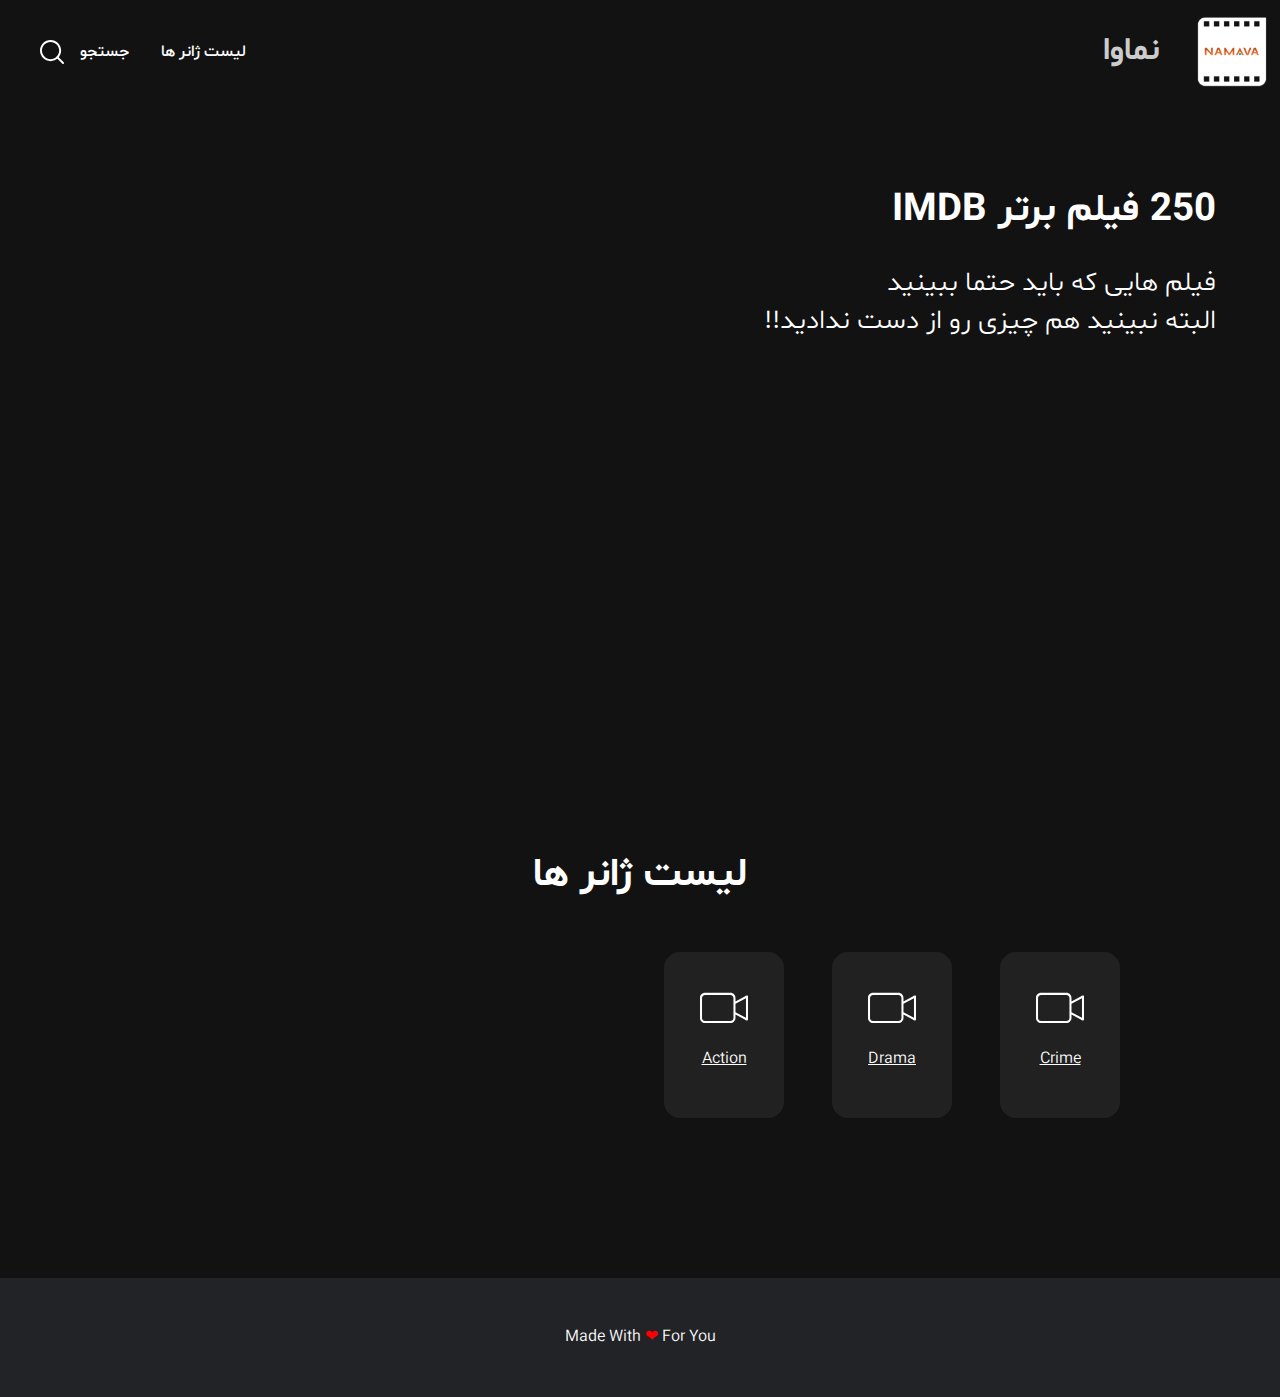
<file: genres.html>
<html class="no-js" lang="">

<head>
  <meta charset="utf-8">
  <title>ژانرها - نماوا</title>
  <meta name="description" content="">
  <meta name="viewport" content="width=device-width, initial-scale=1">

  <meta property="og:title" content="">
  <meta property="og:type" content="">
  <meta property="og:url" content="">
  <meta property="og:image" content="">

  <link rel="manifest" href="site.webmanifest">
  <link rel="apple-touch-icon" href="icon.png">
  <!-- Place favicon.ico in the root directory -->

  <link rel="stylesheet" href="css/normalize.css">
  <link rel="stylesheet" href="css/main.css">

  <meta name="theme-color" content="#fafafa">
</head>

<body>

<!-- Add your site or application content here -->
<header>
  <nav>
    <img id="logo" src="img/logo.png">
    <h1>
      نماوا
    </h1>
    <p class="header__genre">لیست ژانر ها</p>
    <p class="header__search">جستجو</p>
    <img id="search" src="img/search.svg"/>
  </nav>
  <h1>250 فیلم برتر IMDB</h1>
  <p>فیلم هایی که باید حتما ببینید <br/> البته نبینید هم چیزی رو از دست ندادید!!</p>
</header>

<main id="genres">
  <h1>لیست ژانر ها</h1>
  <div class="genre-list">
    <a href="index.html?genre=Crime" class="genre-item">
      <img src="img/video.svg"/>
      <p>Crime</p>
    </a>
    <a href="index.html?genre=Drama" class="genre-item">
      <img src="img/video.svg"/>
      <p>Drama</p>
    </a>
    <a href="index.html?genre=Action" class="genre-item">
      <img src="img/video.svg"/>
      <p>Action</p>
    </a>
  </div>
</main>

<footer>
  <p>Made With <span style="color: red">❤</span> For You</p>
</footer>


<script src="js/vendor/modernizr-3.11.2.min.js"></script>
<script src="js/plugins.js"></script>
<script src="js/main.js"></script>
</body>

</html>
</file>
<file: css/main.css>
/*! HTML5 Boilerplate v8.0.0 | MIT License | https://html5boilerplate.com/ */
/* main.css 2.1.0 | MIT License | https://github.com/h5bp/main.css#readme */
/*
 * What follows is the result of much research on cross-browser styling.
 * Credit left inline and big thanks to Nicolas Gallagher, Jonathan Neal,
 * Kroc Camen, and the H5BP dev community and team.
 */
/* ==========================================================================
   Base styles: opinionated defaults
   ========================================================================== */
@font-face {
  font-family: Shabnam;
  src: url("../fonts/Shabnam.eot");
  src: url("../fonts/Shabnam.eot?#iefix") format("embedded-opentype"), url("../fonts/Shabnam.woff2") format("woff2"), url("../fonts/Shabnam.woff") format("woff"), url("../fonts/Shabnam.ttf") format("truetype");
  font-weight: normal;
}
@font-face {
  font-family: Shabnam;
  src: url("../fonts/Shabnam-Bold.eot");
  src: url("../fonts/Shabnam-Bold.eot?#iefix") format("embedded-opentype"), url("../fonts/Shabnam-Bold.woff2") format("woff2"), url("../fonts/Shabnam-Bold.woff") format("woff"), url("../fonts/Shabnam-Bold.ttf") format("truetype");
  font-weight: bold;
}
@font-face {
  font-family: Shabnam;
  src: url("../fonts/Shabnam-Thin.eot");
  src: url("../fonts/Shabnam-Thin.eot?#iefix") format("embedded-opentype"), url("../fonts/Shabnam-Thin.woff2") format("woff2"), url("../fonts/Shabnam-Thin.woff") format("woff"), url("../fonts/Shabnam-Thin.ttf") format("truetype");
  font-weight: 100;
}
@font-face {
  font-family: Shabnam;
  src: url("../fonts/Shabnam-Light.eot");
  src: url("../fonts/Shabnam-Light.eot?#iefix") format("embedded-opentype"), url("../fonts/Shabnam-Light.woff2") format("woff2"), url("../fonts/Shabnam-Light.woff") format("woff"), url("../fonts/Shabnam-Light.ttf") format("truetype");
  font-weight: 300;
}
@font-face {
  font-family: Shabnam;
  src: url("../fonts/Shabnam-Medium.eot");
  src: url("../fonts/Shabnam-Medium.eot?#iefix") format("embedded-opentype"), url("../fonts/Shabnam-Medium.woff2") format("woff2"), url("../fonts/Shabnam-Medium.woff") format("woff"), url("../fonts/Shabnam-Medium.ttf") format("truetype");
  font-weight: 500;
}
body {
  font-family: Shabnam, serif !important;
  font-weight: 300;
  direction: rtl;
  background-color: #e2e2e2;
  margin: 0;
}

h2,
h1,
h3,
h4,
h5,
h6,
input,
textarea {
  font-family: Shabnam, serif !important;
}

h1 {
  font-weight: bold;
}

.wrapper {
  max-width: 900px;
  margin: 0 auto;
}

.ltr {
  direction: ltr;
}

.text-right {
  text-align: right;
}

.text-center {
  text-align: center;
}

.text-left {
  text-align: left;
}

.text-small {
  font-size: 0.8em;
}

.text-xsmall {
  font-size: 0.6em;
}

.text-large {
  font-size: 1.2em;
}

.text-xlarge {
  font-size: 1.4em;
}

.text-underline {
  text-decoration: underline;
}

.text-ultralight {
  font-weight: 200;
}

.text-light {
  font-weight: 300;
}

.text-regular {
  font-weight: normal;
}

.text-medium {
  font-weight: 500;
}

.text-bold {
  font-weight: bold;
}

.text-black {
  font-weight: 900;
}

blockquote {
  font-weight: 500;
  padding: 10px;
}

.mainbox {
  width: 100%;
  background-color: #efefef;
  display: table;
  margin-bottom: 30px;
  border-right: 8px solid #ffff33;
}

.mainboxnegativ {
  width: 100%;
  background-color: #000000;
  display: table;
  margin-bottom: 30px;
  border-right: 8px solid #ffff33;
  color: #f9f9f9;
}

.mainbox2 {
  font-size: 1em;
  width: 90%;
  padding-right: 20px;
  padding-top: 10px;
  padding-bottom: 10px;
}

.mainbox3 {
  width: 100%;
  background-color: #b8b8b8;
  display: table;
  margin-bottom: 30px;
  border-right: 8px solid #bd70ff;
}

.mainbox2negativ {
  font-size: 1em;
  color: #f9f9f9;
  background-color: #000000;
  padding-right: 20px;
}

.farsiparagraph {
  font-size: 1em;
  width: 47%;
  float: right;
  padding-right: 20px;
  padding-top: 10px;
  padding-bottom: 10px;
}

.englishparagraph {
  font-size: 1em;
  width: 47%;
  float: left;
  direction: ltr;
  padding-left: 20px;
  padding-top: 10px;
  padding-bottom: 10px;
}

.rightbox {
  width: 60%;
  padding-right: 20px;
  padding-left: 5px;
  float: right;
  margin-left: 10px;
  margin-bottom: 0px;
  min-width: 0px;
  background-color: #f7f7f7;
}

.titelbox {
  width: 60%;
  padding-right: 25px;
  padding-left: 0px;
  float: right;
  margin-left: 10px;
  margin-bottom: 0px;
  min-width: 0px;
  background-color: #f2f2f2;
  color: #4b4b4b;
}

.lefttbox {
  padding-right: 20px;
  padding-left: 4px;
  float: right;
  margin-bottom: 10px;
  min-width: 0px;
}

.alphabet {
  width: 35%;
  float: left;
  font-size: 21em;
  text-align: center;
  font-weight: 500;
  color: #999999;
}

.alphabet2 {
  width: 35%;
  float: left;
  direction: ltr;
  font-size: 1.6em;
  text-align: left;
  font-weight: 500;
  color: #333333;
  margin-top: 100px;
}

/* .footer {
  font-weight: 300;
  font-size: 0.7em;
  text-align: center;
  margin-bottom: 0px;
  padding-bottom: 0px;
} */
html {
  color: #222;
  font-size: 1em;
  line-height: 1.4;
}

body {
  direction: rtl;
  background-color: #121212;
  color: white;
}

/*
 * Remove text-shadow in selection highlight:
 * https://twitter.com/miketaylr/status/12228805301
 *
 * Vendor-prefixed and regular ::selection selectors cannot be combined:
 * https://stackoverflow.com/a/16982510/7133471
 *
 * Customize the background color to match your design.
 */
::-moz-selection {
  background: #b3d4fc;
  text-shadow: none;
}

::selection {
  background: #b3d4fc;
  text-shadow: none;
}

/*
 * A better looking default horizontal rule
 */
hr {
  display: block;
  height: 1px;
  border: 0;
  border-top: 1px solid #ccc;
  margin: 1em 0;
  padding: 0;
}

/*
 * Remove the gap between audio, canvas, iframes,
 * images, videos and the bottom of their containers:
 * https://github.com/h5bp/html5-boilerplate/issues/440
 */
audio,
canvas,
iframe,
img,
svg,
video {
  vertical-align: middle;
}

/*
 * Remove default fieldset styles.
 */
fieldset {
  border: 0;
  margin: 0;
  padding: 0;
}

/*
 * Allow only vertical resizing of textareas.
 */
textarea {
  resize: vertical;
}

/* ==========================================================================
   Author's custom styles
   ========================================================================== */
/* ==========================================================================
   Helper classes
   ========================================================================== */
/*
 * Hide visually and from screen readers
 */
.hidden,
[hidden] {
  display: none !important;
}

/*
 * Hide only visually, but have it available for screen readers:
 * https://snook.ca/archives/html_and_css/hiding-content-for-accessibility
 *
 * 1. For long content, line feeds are not interpreted as spaces and small width
 *    causes content to wrap 1 word per line:
 *    https://medium.com/@jessebeach/beware-smushed-off-screen-accessible-text-5952a4c2cbfe
 */
.sr-only {
  border: 0;
  clip: rect(0, 0, 0, 0);
  height: 1px;
  margin: -1px;
  overflow: hidden;
  padding: 0;
  position: absolute;
  white-space: nowrap;
  width: 1px;
  /* 1 */
}

/*
 * Extends the .sr-only class to allow the element
 * to be focusable when navigated to via the keyboard:
 * https://www.drupal.org/node/897638
 */
.sr-only.focusable:active,
.sr-only.focusable:focus {
  clip: auto;
  height: auto;
  margin: 0;
  overflow: visible;
  position: static;
  white-space: inherit;
  width: auto;
}

/*
 * Hide visually and from screen readers, but maintain layout
 */
.invisible {
  visibility: hidden;
}

/*
 * Clearfix: contain floats
 *
 * For modern browsers
 * 1. The space content is one way to avoid an Opera bug when the
 *    `contenteditable` attribute is included anywhere else in the document.
 *    Otherwise it causes space to appear at the top and bottom of elements
 *    that receive the `clearfix` class.
 * 2. The use of `table` rather than `block` is only necessary if using
 *    `:before` to contain the top-margins of child elements.
 */
.clearfix::before,
.clearfix::after {
  content: " ";
  display: table;
}

.clearfix::after {
  clear: both;
}

/* ==========================================================================
   EXAMPLE Media Queries for Responsive Design.
   These examples override the primary ('mobile first') styles.
   Modify as content requires.
   ========================================================================== */
@media only screen and (min-width: 35em) {
  /* Style adjustments for viewports that meet the condition */
}
@media print, (-webkit-min-device-pixel-ratio: 1.25), (min-resolution: 1.25dppx), (min-resolution: 120dpi) {
  /* Style adjustments for high resolution devices */
}
/* ==========================================================================
   Print styles.
   Inlined to avoid the additional HTTP request:
   https://www.phpied.com/delay-loading-your-print-css/
   ========================================================================== */
@media print {
  *,
*::before,
*::after {
    background: #fff !important;
    color: #000 !important;
    /* Black prints faster */
    box-shadow: none !important;
    text-shadow: none !important;
  }

  a,
a:visited {
    text-decoration: underline;
  }

  a[href]::after {
    content: " (" attr(href) ")";
  }

  abbr[title]::after {
    content: " (" attr(title) ")";
  }

  /*
   * Don't show links that are fragment identifiers,
   * or use the `javascript:` pseudo protocol
   */
  a[href^="#"]::after,
a[href^="javascript:"]::after {
    content: "";
  }

  pre {
    white-space: pre-wrap !important;
  }

  pre,
blockquote {
    border: 1px solid #999;
    page-break-inside: avoid;
  }

  /*
   * Printing Tables:
   * https://web.archive.org/web/20180815150934/http://css-discuss.incutio.com/wiki/Printing_Tables
   */
  thead {
    display: table-header-group;
  }

  tr,
img {
    page-break-inside: avoid;
  }

  p,
h2,
h3 {
    orphans: 3;
    widows: 3;
  }

  h2,
h3 {
    page-break-after: avoid;
  }
}
header {
  background-image: url(https://static.namava.ir/Content/Upload/Images/c5b050ca-5879-4f43-88c3-b146f970e935.JPG?anchor=middlecenter&crop=auto&scale=both&w=1920&h=900);
  height: 80vh;
  background-size: cover;
}
header nav {
  display: flex;
  align-items: center;
  padding: 0.5rem;
}
header nav > #logo {
  height: 5rem;
  filter: invert(1);
}
header nav > #search {
  height: 1.5rem;
  margin-right: 1rem;
  margin-left: 2rem;
  cursor: pointer;
}
header nav h1 {
  color: #cccccc;
  margin-right: 2rem;
}
header .header__search {
  color: white;
  font-weight: 500;
  margin-right: 2rem;
  cursor: pointer;
}
header .header__genre {
  margin-right: auto;
  color: white;
  font-weight: 500;
}
header > h1 {
  margin-top: 5rem;
  margin-right: 4rem;
  color: white;
  font-size: 2.4rem;
}
header > p {
  margin-right: 4rem;
  color: white;
  font-size: 1.7rem;
}

main#home {
  padding: 2rem;
}
main#home .film--list {
  display: grid;
  grid-template-columns: repeat(5, 1fr);
  gap: 2rem;
  margin-bottom: 2rem;
}
main#home .film--list > div {
  position: relative;
}
main#home .film--pagination {
  display: flex;
  list-style: none;
  width: 100%;
  justify-content: center;
}
main#home .film--pagination-active {
  background-color: white;
  color: black;
}
main#home .film--pagination li {
  border: 1px solid white;
  border-radius: 0.5rem;
  width: 2rem;
  height: 2rem;
  display: flex;
  justify-content: center;
  align-items: center;
  margin-left: 1rem;
  cursor: pointer;
  transition: all 0.1s;
}
main#home .film--pagination li:hover {
  background-color: white;
  color: black;
}
main#home .film--name {
  font-size: 0.9rem;
  text-align: left;
  margin-bottom: 0;
  margin-top: 0.5rem;
}
main#home .film--score {
  position: absolute;
  left: 0;
  top: 0;
  margin: 0;
  background-color: #F39C12;
  border-radius: 1rem 0 1rem 0;
  padding: 0.2rem 0.5rem;
  font-size: 0.8rem;
  font-weight: 500;
}
main#home .film--country {
  margin: 0;
  font-size: 0.8rem;
}
main#home .film--year {
  margin: 0;
  font-size: 0.8rem;
  font-style: italic;
}
main#home .film--bottom {
  display: flex;
  justify-content: space-between;
}
main#home .film--poster {
  width: 100%;
  border-radius: 1rem;
}

.search--container {
  z-index: 10;
  position: fixed;
  top: 0;
  left: 0;
  width: 100%;
  height: 100%;
  display: flex;
  align-items: center;
  justify-content: center;
}
.search--container > form {
  z-index: 11;
  width: 100%;
}
.search--overlay {
  position: absolute;
  top: 0;
  left: 0;
  width: 100%;
  height: 100%;
  background-color: #cccccc77;
}
.search--input-parent {
  background-color: white;
  border-radius: 1rem;
  padding: 1rem;
  width: 40%;
  margin: 0 auto;
  box-shadow: 1px 1px 1px rgba(0, 0, 0, 0.15);
  display: flex;
  align-items: center;
  color: black;
}
.search--input-parent input {
  all: unset;
  flex: 1;
}
.search--input-parent img {
  height: 2rem;
}

main#genres {
  padding: 10rem;
}
main#genres h1 {
  font-size: 2.5rem;
  text-align: center;
  margin-top: -2rem;
  margin-bottom: 3rem;
}
main#genres .genre-list {
  display: grid;
  grid-template-columns: repeat(6, 1fr);
  gap: 3rem;
}
main#genres .genre-item {
  width: 100%;
  display: flex;
  flex-direction: column;
  align-items: center;
  padding: 2rem 0;
  background-color: #ffffff11;
  border-radius: 1rem;
  cursor: pointer;
  transition: 0.5s background-color;
}
main#genres .genre-item:hover {
  background-color: #ffffff25;
}
main#genres .genre-item p {
  text-align: center;
}
main#genres .genre-item img {
  width: 3rem;
}

footer {
  display: flex;
  justify-content: center;
  align-items: center;
  padding: 2rem;
  background-color: #222327;
}

/*# sourceMappingURL=main.css.map */
</file>
